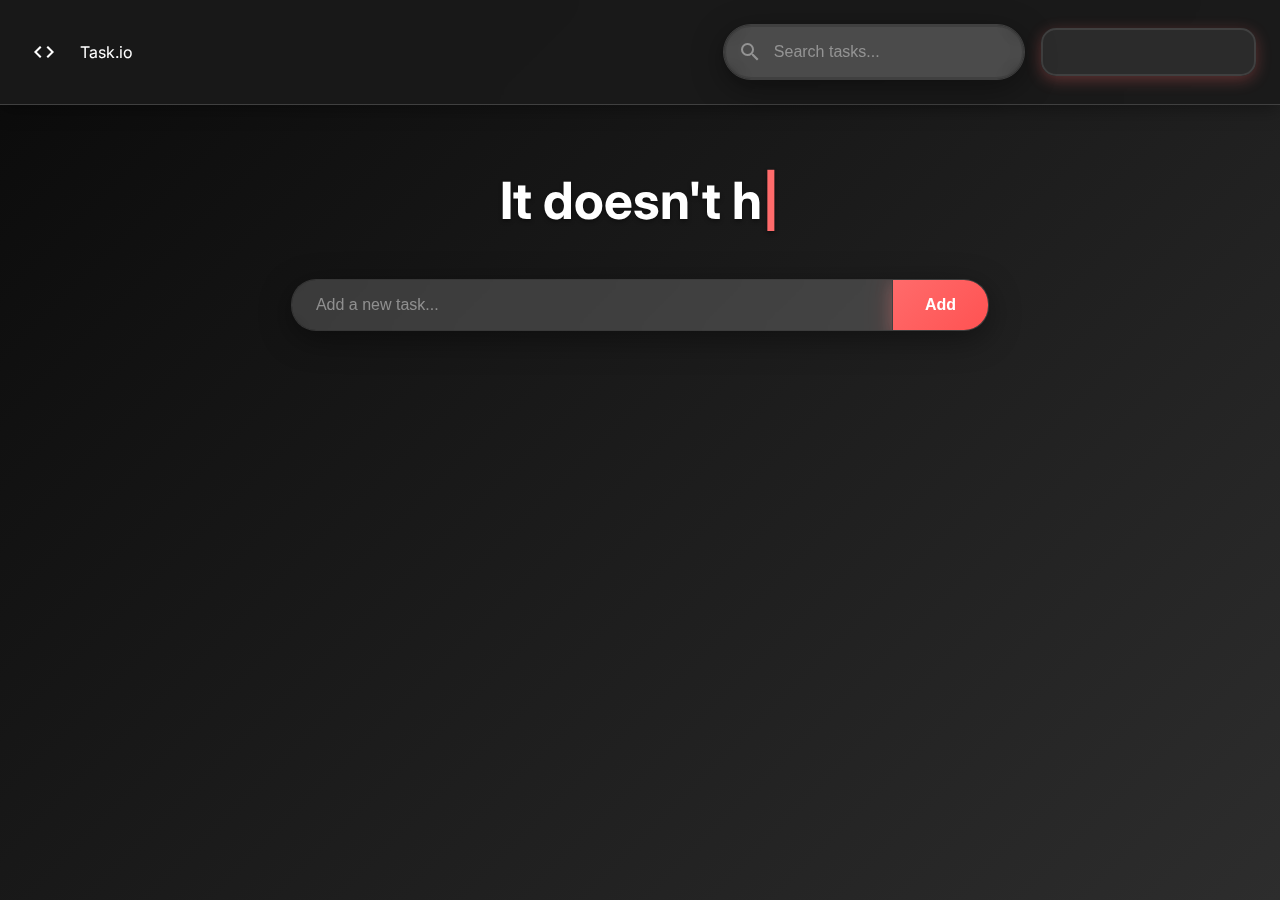
<file: index.html>
<!DOCTYPE html>
<html lang="en">
  <head>
    <meta charset="UTF-8" />
    <meta name="viewport" content="width=device-width, initial-scale=1.0" />
    <meta
      name="description"
      content="Task.io - A modern task management app with dark and light themes."
    />
    <meta
      name="keywords"
      content="task manager, todo list, productivity, task organization, dark mode, light mode"
    />
    <link href="https://fonts.googleapis.com/css2?family=Inter&display=swap" />
    <link rel="icon" type="image/x-icon" href="assets/favicon.ico" />
    <link rel="stylesheet" href="https://fonts.googleapis.com/icon?family=Material+Icons" />
    <link rel="stylesheet" href="https://fonts.googleapis.com/css2?family=Inter&display=swap" />
    <link rel="stylesheet" href="styles.css" />
    <script defer src="script.js"></script>
    <title>Task.io - Task Management App</title>
  </head>

  <body>
    <header>
      <nav>
        <div class="nav-left">
          <a href="https://github.com/sakey01" target="_blank" rel="noopener noreferrer">
            <i class="material-icons">code</i>
          </a>
          <span>Task.io</span>
        </div>

        <div class="nav-right">
          <div id="search-container" class="container">
            <i id="search-icon" class="material-icons">search</i>
            <input
              id="search-in"
              name="search"
              type="search"
              placeholder="Search tasks..."
              autocomplete="off"
            />
          </div>
          <button id="contrast-icon" class="material-icons clickable">contrast</button>
        </div>
      </nav>
    </header>

    <main>
      <h1 id="main-title"></h1>
      <section class="task-input-section">
        <div class="container add-task-box">
          <input
            id="task-in"
            name="task"
            type="text"
            placeholder="Add a new task..."
            autocomplete="off"
            required
          />
          <button id="add" type="button">Add</button>
        </div>
      </section>

      <section class="task-list-section">
        <ul id="task-list"></ul>
      </section>
    </main>
  </body>
</html>
</file>
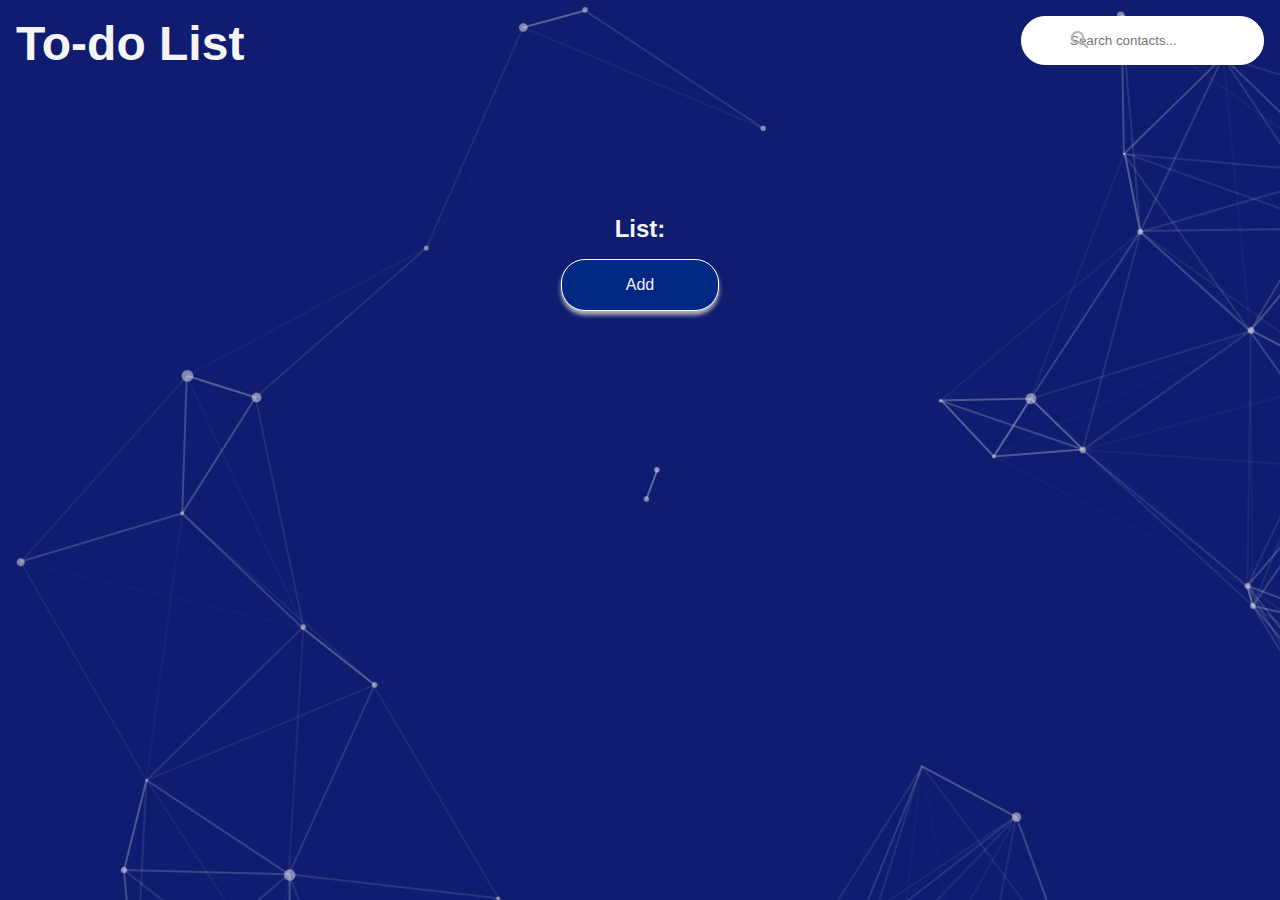
<file: to-do-list/index.html>
<!DOCTYPE html>
<html lang="en">
<head>
    <meta charset="UTF-8">
    <meta name="description" content="A list of items to do">
    <meta name="viewport" content="width=device-width, initial-scale=1.0">
    <title>To-Do List</title>
    <link rel="stylesheet" href="style.css">
    <link rel="stylesheet" href="https://fonts.googleapis.com/icon?family=Material+Icons">
</head>

<body>
    <header>
        <div class="flex divide padding-1x spacer">
            <h1>To-do List</h1>
            <div id="search-bar" class="center">
                <i id="search-icon" class="material-icons">search</i>
                <input id="search-input" type="text" placeholder="Search contacts..." class="round-border padding-1x"/>
            </div>
        </div>
    </header>

    <main>
        <h2 class="center">List:</h2>
        <ul id="list" class="center">
            
            <button id="btn" class="round-border box-shadow">Add</button>
        </ul>
    </main>

</body>

</html>
</file>
<file: styles.css>
* {
  margin: 0;
  padding: 0;
  box-sizing: border-box;
}

:root {
  --bg-primary: #0a0a0a;
  --text-primary: #ffffff;
  --text-secondary: #b3b3b3;
  --accent: #ff6b6b;
  --accent-hover: #ff5252;
  --border: #404040;
  --input-bg: rgba(255, 255, 255, 0.08);
  --shadow: rgba(0, 0, 0, 0.4);
  --task-bg: rgba(255, 255, 255, 0.05);
  --task-border: rgba(255, 255, 255, 0.1);
  --nav-bg: rgba(26, 26, 26, 0.9);
  --gradient-start: #0a0a0a;
  --gradient-end: #2d2d2d;
}

.light {
  --bg-primary: #ffffff;
  --text-primary: #0f1419;
  --text-secondary: #536471;
  --accent: #1d9bf0;
  --accent-hover: #1a8cd8;
  --border: #e1e8ed;
  --input-bg: rgba(0, 0, 0, 0.02);
  --shadow: rgba(0, 0, 0, 0.08);
  --task-bg: rgba(0, 0, 0, 0.01);
  --task-border: rgba(0, 0, 0, 0.06);
  --nav-bg: rgba(255, 255, 255, 0.98);
  --gradient-start: #ffffff;
  --gradient-end: #ffffff;
}

html {
  scroll-behavior: smooth;
  font-size: 1rem;
  font-family: "Inter", sans-serif;
  background: linear-gradient(135deg, var(--gradient-start) 0%, var(--gradient-end) 100%);
  color: var(--text-primary);
  transition: all 0.4s ease-in-out;
}

.light {
  background: #ffffff;
}

body {
  min-height: 100vh;
}

body.light {
  color: var(--text-primary);
  --button-bg: #fff;
  --button-hover-bg: #e0e0e0;
}

.button-icon:hover i {
  color: white;
}

.light .button-icon:hover i {
  color: white;
}

h1 {
  font-size: 3.2rem;
  text-align: center;
  margin-bottom: 1rem;
  color: var(--text-primary);
  font-weight: 700;
  text-shadow: 0 2px 4px var(--shadow);
}

.nav-left {
  display: flex;
  gap: 1rem;
}

.nav-left a {
  display: flex;
  align-items: center;
  color: var(--text-primary);
  text-decoration: none;
  padding: 0.5rem;
  border-radius: 12px;
  transition: all 0.3s ease;
}

.nav-left a:hover {
  background-color: var(--accent);
  color: white;
  transform: scale(1.02);
}

.nav-right {
  display: flex;
  flex-direction: row;
  margin-left: auto;
  gap: 1em;
}

nav {
  padding: 1.5em;
  display: flex;
  justify-content: space-between;
  align-items: center;
  background: var(--nav-bg);
  backdrop-filter: blur(20px);
  border-bottom: 1px solid var(--border);
  box-shadow: 0 2px 20px var(--shadow);
}

nav div {
  display: flex;
  align-items: center;
}

#search-icon {
  position: absolute;
  left: 14px;
  opacity: 0.7;
  color: var(--text-secondary);
  z-index: 2;
}

main {
  display: grid;
  gap: 2em;
  margin-top: 5%;
  place-items: center;
  padding: 0 2rem;
}

input {
  background-color: var(--input-bg);
  color: var(--text-primary);
  border: 2px solid var(--border);
  border-radius: 20px;
  font-size: 1rem;
  transition: all 0.3s ease;
  outline: none;
  backdrop-filter: blur(10px);
}

input:focus {
  border-color: var(--accent);
  box-shadow: 0 0 0 4px rgba(255, 107, 107, 0.1);
  background-color: var(--input-bg);
  transform: translateY(-1px);
}

.light input:focus {
  box-shadow: 0 0 0 4px rgba(0, 123, 255, 0.1);
}

input::placeholder {
  color: var(--text-secondary);
  opacity: 0.7;
}

nav input {
  padding: 1rem 1rem 1rem 3rem;
  border-radius: 30px;
  min-width: 300px;
  background-color: var(--input-bg);
  border: 2px solid var(--border);
}

#task-in {
  width: 60vw;
  max-width: 600px;
  padding: 1rem 1.5rem;
  border-radius: 0;
  border: none;
}

#add {
  padding: 1rem 2rem;
  border-radius: 0;
  border-left: 1px solid var(--border);
  transform: none;
}

button {
  font-size: 1rem;
  padding: 1rem 2rem;
  background: linear-gradient(135deg, var(--accent) 0%, var(--accent-hover) 100%);
  color: white;
  border: none;
  border-radius: 20px;
  cursor: pointer;
  transition: all 0.3s ease;
  font-weight: 600;
  box-shadow: 0 4px 15px rgba(255, 107, 107, 0.3);
}

.button-icon {
  padding: 0;
  border-radius: 50%;
  width: 40px;
  height: 40px;
  display: flex;
  box-shadow: none;
  transition: all 0.3s ease;
}

.button-icon:hover {
  box-shadow: 0 4px 15px rgba(255, 107, 107, 0.3);
}

.light .button-icon:hover {
  box-shadow: 0 4px 15px rgba(0, 123, 255, 0.3);
}

.light button {
  box-shadow: 0 4px 15px rgba(0, 123, 255, 0.3);
}

button:hover {
  transform: translateY(-2px);
  box-shadow: 0 6px 20px rgba(255, 107, 107, 0.4);
}

.light button:hover {
  box-shadow: 0 6px 20px rgba(0, 123, 255, 0.4);
}

.container {
  position: relative;
  border-radius: 30px;
  overflow: hidden;
  box-shadow: 0 8px 32px var(--shadow);
  background: var(--input-bg);
  border: 1px solid var(--border);
  backdrop-filter: blur(10px);
}

.add-task-box {
  display: flex;
  background: var(--task-bg);
  border: 1px solid var(--task-border);
  border-radius: 25px;
  backdrop-filter: blur(10px);
  max-width: 600vw;
  overflow: hidden;
}

.task-li {
  font-size: 0.95rem;
}

::-webkit-scrollbar {
  width: 8px;
}

::-webkit-scrollbar-track {
  background: var(--input-bg);
  border-radius: 6px;
}

::-webkit-scrollbar-thumb {
  background: var(--accent);
  border-radius: 6px;
  border: 2px solid var(--input-bg);
}

::-webkit-scrollbar-thumb:hover {
  background: var(--accent-hover);
}

ul {
  display: grid;
  place-items: center;
  list-style: none;
  gap: 1.5rem;
  padding: 1rem 0;
}

#task-list li {
  gap: 4rem;
  width: 100%;
}

.task-li {
  flex: 1 1 auto;
  white-space: normal;
  word-break: break-word;
}

#task-list li span {
  gap: 0.6rem;
}

ul li {
  display: flex;
  padding: 1rem 2rem;
  border: 2px solid var(--task-border);
  border-radius: 50px;
  color: var(--text-primary);
  align-items: center;
  width: 100%;
  gap: 2rem;
  justify-content: center;
  text-decoration: none;
  transition: all 0.3s ease;
  background: var(--task-bg);
  backdrop-filter: blur(10px);
}

ul li:hover {
  transform: translateY(-2px);
  border-color: var(--accent);
}

ul li div {
  display: flex;
  flex-wrap: wrap;
}

ul li span {
  display: flex;
  flex-direction: row;
  gap: 0.85rem;
  align-items: center;
  margin-left: auto;
}

ul li span i {
  transition: all 0.3s ease;
  width: 40px;
  height: 40px;
  display: flex;
  align-content: center;
  font-size: 1.2rem;
}

ul li span i:hover {
  color: var(--accent);
  transform: scale(1.1);
}

.light ul li span i:hover {
  color: var(--text-secondary);
}

.clickable {
  cursor: pointer;
}

.edit-input {
  width: 100%;
  box-sizing: border-box;
  padding: 0.5em;
  font-size: 1em;
  border: 2px solid var(--border, #ccc);
  border-radius: 50px;
  outline: none;
}
.edit-input:focus {
  border-color: var(--accent, #1d9bf0);
}

.blink::after {
  content: "|";
  color: var(--accent);
  animation: blink 1s infinite;
}

@keyframes blink {
  0%,
  100% {
    opacity: 1;
  }
  50% {
    opacity: 0;
  }
}

.dim {
  opacity: 0.5;
  transition: all 0.3s ease;
  border-color: var(--text-secondary) !important;
  background: rgba(0, 0, 0, 0.1);
}

.light .dim {
  background: rgba(0, 0, 0, 0.05);
}

.dim .task-li {
  text-decoration: line-through;
  color: var(--text-secondary);
}

.dim .button-icon {
  opacity: 0.5;
  filter: grayscale(50%);
}

.dim .button-icon:hover {
  opacity: 0.7;
  filter: grayscale(30%);
}

#contrast-icon {
  color: var(--text-primary);
  transition: all 0.4s ease;
  padding: 0.6rem;
  border-radius: 15px;
  background: var(--input-bg);
  border: 2px solid var(--border);
  align-self: auto;
}

#contrast-icon:hover {
  background-color: var(--accent);
  color: white;
  transform: rotate(180deg) scale(1.1);
  border-color: var(--accent);
}

input[type="search"]::-webkit-search-cancel-button {
  -webkit-appearance: none;
  appearance: none;
  display: none;
}
input[type="search"]::-ms-clear {
  display: none;
}
input[type="search"]::-moz-search-clear {
  display: none;
}

@media (max-width: 600px) {
  nav {
    padding: 1rem;
    gap: 1rem;
  }

  nav div span {
    display: none;
  }

  .nav-right {
    gap: 1rem;
  }

  #search-in {
    width: 100%;
    min-width: 0;
  }

  .add-task-box {
    flex-direction: column;
  }

  h1 {
    font-size: 2.5rem;
  }

  .task-li {
    font-size: 0.95rem;
  }
}

@media (max-width: 500px) {
  #task-list li {
    display: flex;
    flex-wrap: wrap;
  }
}
</file>
<file: to-do-list/style.css>
@import url("https://fonts.googleapis.com/css2?family=Inter&display=swap");

:root {
    --white: #f5f5f5;
    --grey: rgb(182, 182, 182);
    --blue: rgb(1, 40, 130);
}

* {
    margin: 0;
    padding: 0;
}

html {
    font-family: Arial, Helvetica, sans-serif;
    font-size: 1rem;
    scroll-behavior: smooth;
    color: var(--white);
    background-image: url('bg.png');
}

.flex {
    display: flex;
    flex-direction: row;
}
.divide {
    justify-content: space-between;
}

.center {
    text-align: center;
    justify-content: center;
}

.round-border {
    border-radius: 1.5rem;
    border: 1px solid white;
}

.padding-1x {
    padding: 1rem;
}

.box-shadow {
    box-shadow: 0 4px 4px var(--grey);
}

.spacer {
    margin-bottom: 8rem;
}

h1 {
    font-size: 3rem;
}

button {
    font-size: 1rem;
    padding: 1rem 4rem;
    background-color: var(--blue);
    color: var(--white);
    margin: 1rem;
}

button:hover {
    background-color: blue;
}

#search-input {
    padding-left: 3rem;

}

#search-icon {
    z-index: 100;
    position: absolute;
    color: var(--grey);
    top: 28px;
    right: 188px;
}
</file>
